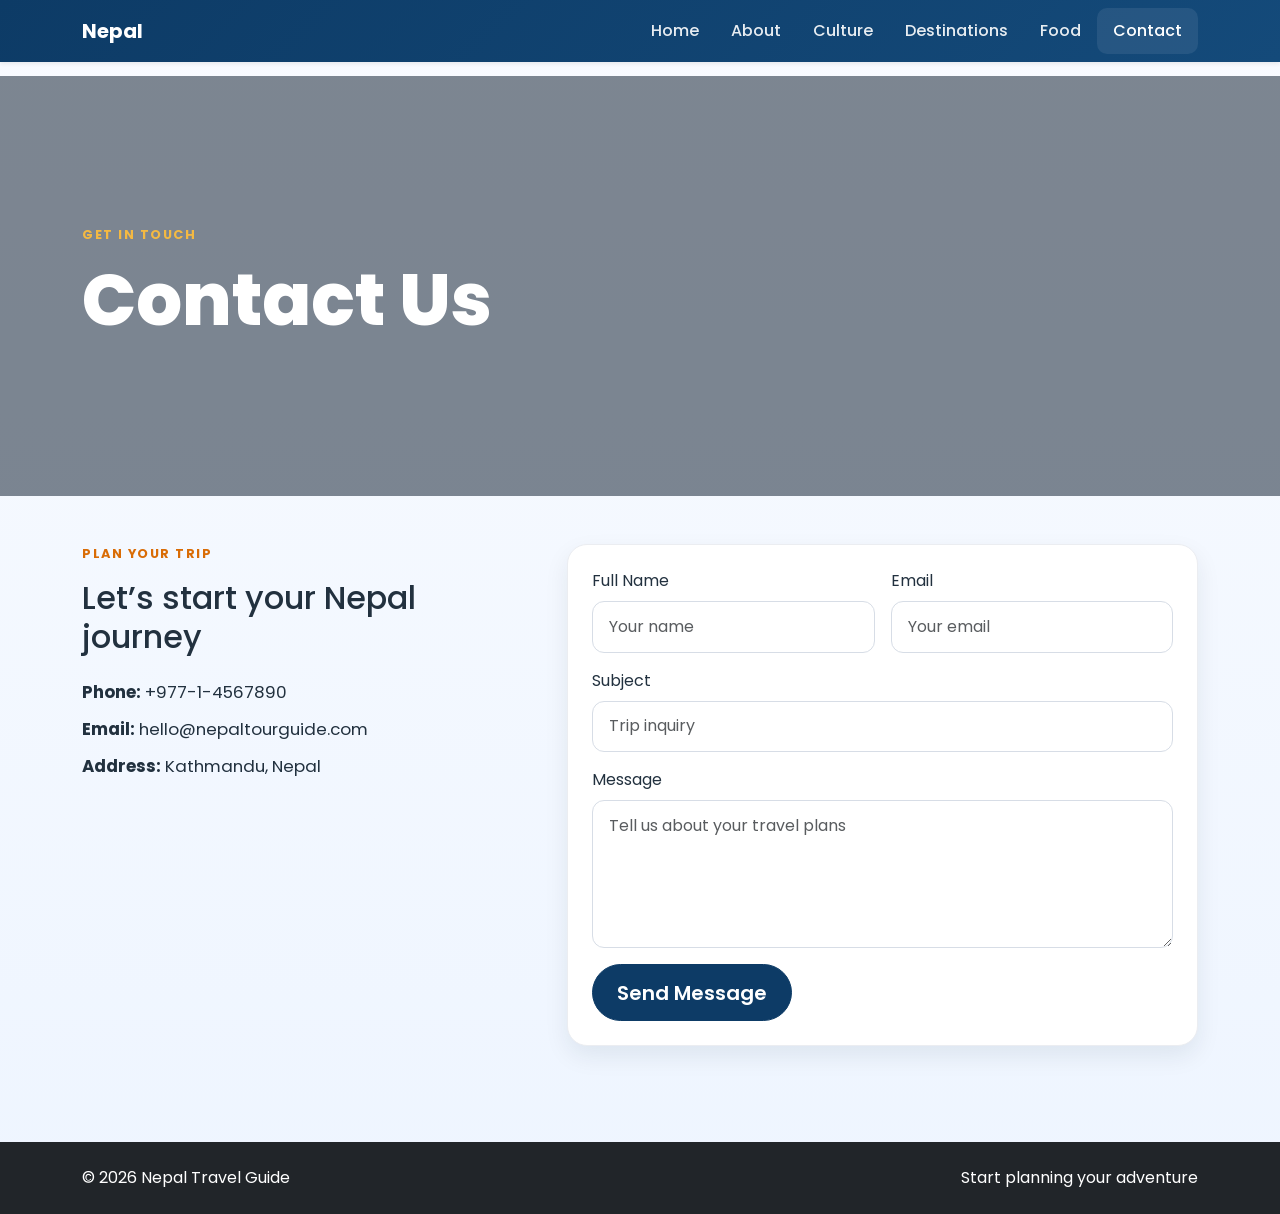
<file: contact.html>
<!DOCTYPE html>
<html lang="en">
  <head>
    <meta charset="UTF-8" />
    <meta name="viewport" content="width=device-width, initial-scale=1.0" />
    <title>Contact Nepal</title>
    <link
      href="https://cdn.jsdelivr.net/npm/bootstrap@5.3.3/dist/css/bootstrap.min.css"
      rel="stylesheet"
    />
    <link rel="preconnect" href="https://fonts.googleapis.com" />
    <link rel="preconnect" href="https://fonts.gstatic.com" crossorigin />
    <link
      href="https://fonts.googleapis.com/css2?family=Poppins:wght@400;500;600;700;800&display=swap"
      rel="stylesheet"
    />
    <link rel="stylesheet" href="styles.css" />
  </head>
  <body data-page="contact">
    <nav class="navbar navbar-expand-lg navbar-dark bg-primary fixed-top shadow-sm">
      <div class="container">
        <a class="navbar-brand fw-bold" href="index.html">Nepal</a>
        <button class="navbar-toggler" type="button" data-bs-toggle="collapse" data-bs-target="#mainNav">
          <span class="navbar-toggler-icon"></span>
        </button>
        <div class="collapse navbar-collapse" id="mainNav">
          <ul class="navbar-nav ms-auto">
            <li class="nav-item"><a class="nav-link" href="index.html">Home</a></li>
            <li class="nav-item"><a class="nav-link" href="about.html">About</a></li>
            <li class="nav-item"><a class="nav-link" href="culture.html">Culture</a></li>
            <li class="nav-item"><a class="nav-link" href="destinations.html">Destinations</a></li>
            <li class="nav-item"><a class="nav-link" href="food.html">Food</a></li>
            <li class="nav-item"><a class="nav-link active" href="contact.html">Contact</a></li>
          </ul>
        </div>
      </div>
    </nav>

    <header class="page-banner contact-banner">
      <div class="overlay"></div>
      <div class="container banner-content text-white">
        <p class="eyebrow">Get in touch</p>
        <h1>Contact Us</h1>
      </div>
    </header>

    <main class="py-5">
      <div class="container">
        <div class="row g-5">
          <div class="col-lg-5">
            <p class="section-tag">Plan your trip</p>
            <h2>Let’s start your Nepal journey</h2>
            <div class="contact-info mt-4">
              <p><strong>Phone:</strong> +977-1-4567890</p>
              <p><strong>Email:</strong> hello@nepaltourguide.com</p>
              <p><strong>Address:</strong> Kathmandu, Nepal</p>
            </div>
          </div>

          <div class="col-lg-7">
            <form class="contact-form">
              <div class="row g-3">
                <div class="col-md-6">
                  <label for="name" class="form-label">Full Name</label>
                  <input id="name" type="text" class="form-control" placeholder="Your name" />
                </div>
                <div class="col-md-6">
                  <label for="email" class="form-label">Email</label>
                  <input id="email" type="email" class="form-control" placeholder="Your email" />
                </div>
                <div class="col-12">
                  <label for="subject" class="form-label">Subject</label>
                  <input id="subject" type="text" class="form-control" placeholder="Trip inquiry" />
                </div>
                <div class="col-12">
                  <label for="message" class="form-label">Message</label>
                  <textarea id="message" class="form-control" rows="5" placeholder="Tell us about your travel plans"></textarea>
                </div>
                <div class="col-12">
                  <button type="submit" class="btn btn-primary btn-lg">Send Message</button>
                </div>
              </div>
            </form>
          </div>
        </div>
      </div>
    </main>

    <footer class="bg-dark text-white py-4">
      <div class="container d-flex justify-content-between flex-wrap align-items-center gap-3">
        <p class="mb-0">© <span id="year"></span> Nepal Travel Guide</p>
        <p class="mb-0">Start planning your adventure</p>
      </div>
    </footer>

    <script src="https://cdn.jsdelivr.net/npm/bootstrap@5.3.3/dist/js/bootstrap.bundle.min.js"></script>
    <script src="script.js"></script>
  </body>
</html>
</file>
<file: styles.css>
:root {
  --primary: #0d3b66;
  --secondary: #f4b942;
  --accent: #d96c06;
  --dark: #102a43;
  --light: #f7f7f7;
  --text: #22313f;
}

* {
  box-sizing: border-box;
}

html {
  scroll-behavior: smooth;
}

body {
  font-family: 'Poppins', sans-serif;
  color: var(--text);
  padding-top: 76px;
  background: linear-gradient(180deg, #f9fbff 0%, #eef5ff 100%);
}

img {
  display: block;
  width: 100%;
}

.btn {
  border-radius: 999px;
  padding: 0.8rem 1.5rem;
  font-weight: 600;
  transition: transform 0.25s ease, box-shadow 0.25s ease;
}

.btn:hover {
  transform: translateY(-2px);
  box-shadow: 0 12px 24px rgba(13, 59, 102, 0.16);
}

.bg-primary {
  background: linear-gradient(135deg, var(--primary), #144a7a) !important;
}

.navbar-brand,
.nav-link {
  font-weight: 500;
}

.navbar-nav .nav-link {
  color: rgba(255, 255, 255, 0.9);
  padding: 0.7rem 1rem !important;
}

.navbar-nav .nav-link.active,
.navbar-nav .nav-link:hover {
  color: #fff;
  background: rgba(255, 255, 255, 0.08);
  border-radius: 10px;
}

.hero-section,
.page-banner {
  position: relative;
  min-height: 420px;
  display: flex;
  align-items: center;
  background-size: cover;
  background-position: center;
}

.hero-section {
  background-image: url('https://images.unsplash.com/photo-1519681393784-d120267933ba?auto=format&fit=crop&w=1600&q=80');
}

.about-banner {
  background-image: url('https://images.unsplash.com/photo-1501785888041-af3ef285b470?auto=format&fit=crop&w=1600&q=80');
}

.culture-banner {
  background-image: url('https://images.unsplash.com/photo-1544735716-392fe2489ffa?auto=format&fit=crop&w=1600&q=80');
}

.destinations-banner {
  background-image: url('https://images.unsplash.com/photo-1527631746610-bca00a040d60?auto=format&fit=crop&w=1600&q=80');
}

.food-banner {
  background-image: url('https://images.pexels.com/photos/30205313/pexels-photo-30205313.jpeg');
}

.contact-banner {
  background-image: url('https://images.unsplash.com/photo-1500530855697-b586d89ba3ee?auto=format&fit=crop&w=1600&q=80');
}

.overlay {
  position: absolute;
  inset: 0;
  background: rgba(12, 28, 44, 0.52);
}

.hero-content,
.banner-content {
  position: relative;
  z-index: 1;
}

.hero-content h1,
.banner-content h1 {
  font-size: clamp(2.5rem, 6vw, 4.5rem);
  font-weight: 800;
  line-height: 1.1;
}

.eyebrow,
.section-tag {
  text-transform: uppercase;
  letter-spacing: 0.12em;
  font-size: 0.8rem;
  font-weight: 700;
  color: var(--secondary);
}

.section-tag {
  color: var(--accent);
}

.hero-content .lead {
  max-width: 760px;
  font-size: 1.1rem;
}

.hero-badges {
  display: flex;
  justify-content: center;
  gap: 0.75rem;
  flex-wrap: wrap;
  margin-top: 1.5rem;
}

.hero-badges span {
  background: rgba(255, 255, 255, 0.16);
  border: 1px solid rgba(255, 255, 255, 0.35);
  border-radius: 999px;
  padding: 0.6rem 1.1rem;
  color: #fff;
  font-size: 0.82rem;
  letter-spacing: 0.08em;
  text-transform: uppercase;
  backdrop-filter: blur(6px);
}

.feature-card,
.destination-card,
.food-card,
.stat-box,
.contact-form {
  background: #fff;
  border: 1px solid #ebedf1;
  border-radius: 20px;
  box-shadow: 0 10px 25px rgba(14, 32, 52, 0.08);
}

.feature-card,
.food-card,
.destination-card {
  overflow: hidden;
  transition: transform 0.25s ease, box-shadow 0.25s ease;
}

.feature-card:hover,
.food-card:hover,
.destination-card:hover {
  transform: translateY(-8px);
  box-shadow: 0 18px 30px rgba(13, 59, 102, 0.12);
}

.food-card {
  display: flex;
  flex-direction: column;
  height: 100%;
}

.feature-card,
.food-card .card-body,
.destination-card .card-body {
  padding: 1.5rem;
}

.food-card .card-body {
  display: flex;
  flex-direction: column;
  justify-content: space-between;
  flex: 1;
}

.icon-box {
  width: 60px;
  height: 60px;
  border-radius: 14px;
  background: rgba(13, 59, 102, 0.08);
  display: grid;
  place-items: center;
  font-size: 2rem;
  margin-bottom: 1rem;
}

.destination-card img,
.food-card img {
  height: 240px;
  object-fit: cover;
}

.destination-card h3,
.food-card h3,
.feature-card h3 {
  margin-top: 0.85rem;
  font-size: 1.4rem;
  font-weight: 700;
}

.custom-list li {
  margin-bottom: 0.8rem;
  font-size: 1.05rem;
}

.cta-section {
  background: linear-gradient(135deg, #0d3b66, #1a5c8a);
}

.stat-box {
  text-align: center;
  padding: 2rem 1rem;
}

.stat-box h3 {
  font-weight: 800;
  color: var(--primary);
  margin-bottom: 0.25rem;
}

.contact-info p {
  font-size: 1.05rem;
  margin-bottom: 0.75rem;
}

.contact-form {
  padding: 1.5rem;
}

.form-control {
  border-radius: 12px;
  padding: 0.8rem 1rem;
  border: 1px solid #d7dde6;
}

.form-control:focus {
  border-color: var(--primary);
  box-shadow: 0 0 0 0.2rem rgba(13, 59, 102, 0.15);
}

.btn-primary {
  background: var(--primary);
  border-color: var(--primary);
}

.btn-primary:hover {
  background: #0a2d4d;
  border-color: #0a2d4d;
}

footer {
  margin-top: 3rem;
}

@media (max-width: 991.98px) {
  body {
    padding-top: 70px;
  }

  .navbar-nav {
    padding-top: 1rem;
  }
}
</file>
